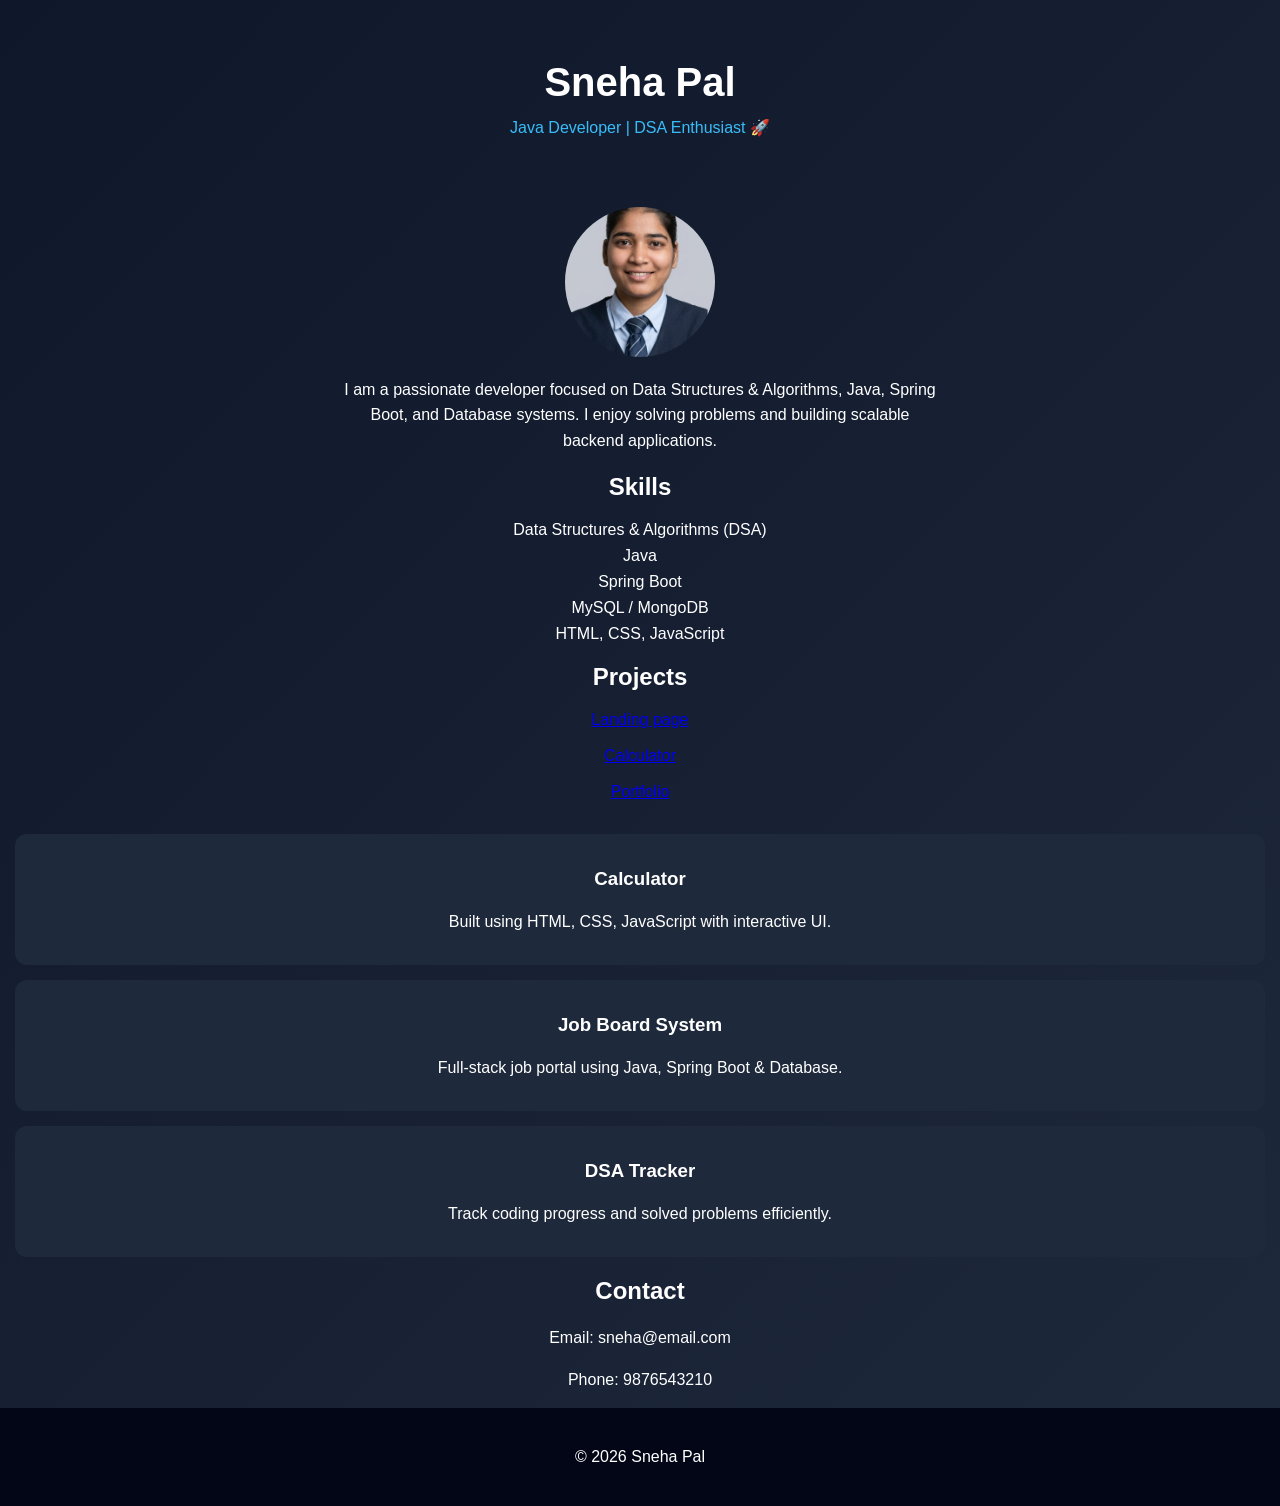
<file: index.html>
<!DOCTYPE html>
<html>
<head>
  <title>Sneha Pal Portfolio</title>
  <link rel="stylesheet" href="style.css">
</head>
<body>

<!-- HEADER / HERO -->
<header>
  <h1>Sneha Pal</h1>
  <p>Java Developer | DSA Enthusiast 🚀</p>
</header>

<!-- ABOUT -->
<section id="about">
  <img src="image copy.png" alt="Sneha Pal">
  <p>
    I am a passionate developer focused on Data Structures & Algorithms,
    Java, Spring Boot, and Database systems. I enjoy solving problems and
    building scalable backend applications.
  </p>
</section>

<!-- SKILLS -->
<section>
  <h2>Skills</h2>
  <ul>
    <li>Data Structures & Algorithms (DSA)</li>
    <li>Java</li>
    <li>Spring Boot</li>
    <li>MySQL / MongoDB</li>
    <li>HTML, CSS, JavaScript</li>
  </ul>
</section>

<!-- PROJECTS -->
<section>
  <h2>Projects</h2>
  <a href="Landing.html">Landing page</a><br><br>
    <a href="calculator.html">Calculator</a><br><br>
    <a href="index.html">Portfolio</a><br><br>

  <div class="card">
    <h3>Calculator</h3>
    <p>Built using HTML, CSS, JavaScript with interactive UI.</p>
  </div>

  <div class="card">
    <h3>Job Board System</h3>
    <p>Full-stack job portal using Java, Spring Boot & Database.</p>
  </div>

  <div class="card">
    <h3>DSA Tracker</h3>
    <p>Track coding progress and solved problems efficiently.</p>
  </div>

</section>

<!-- CONTACT -->
<section>
  <h2>Contact</h2>
  <p>Email: sneha@email.com</p>
  <p>Phone: 9876543210</p>
</section>

<!-- FOOTER -->
<footer>
  <p>© 2026 Sneha Pal</p>
</footer>

</body>
</html>
</file>
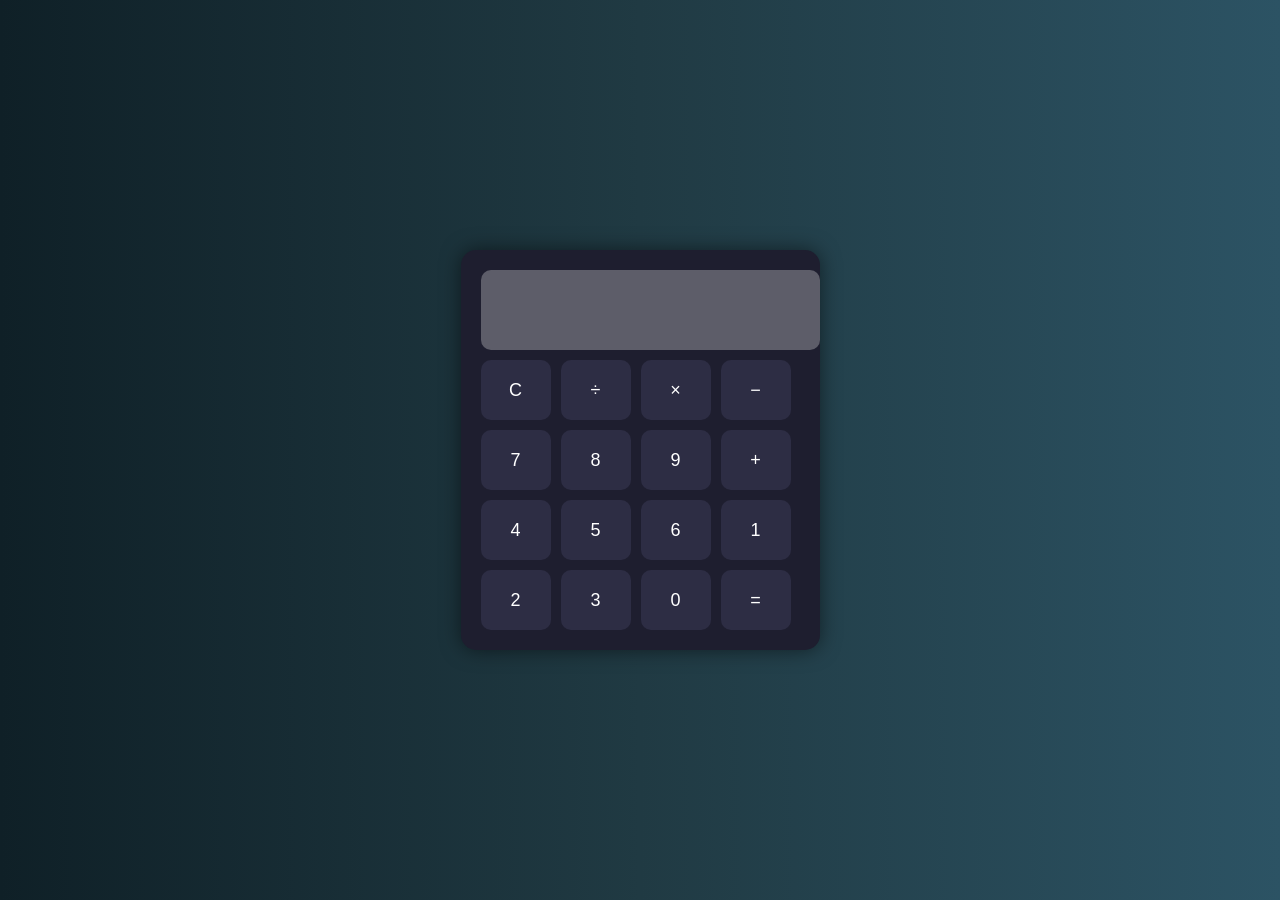
<file: Calculator.html>
<!DOCTYPE html>
<html>
<head>
  <title>Calculator</title>
  <link rel="stylesheet" href="Calculator.css">
</head>
<body>

<div class="calculator">
  <input type="text" id="display" disabled>

  <div class="buttons">
    <button onclick="clearDisplay()">C</button>
    <button onclick="appendValue('/')">÷</button>
    <button onclick="appendValue('*')">×</button>
    <button onclick="appendValue('-')">−</button>

    <button onclick="appendValue('7')">7</button>
    <button onclick="appendValue('8')">8</button>
    <button onclick="appendValue('9')">9</button>
    <button onclick="appendValue('+')">+</button>

    <button onclick="appendValue('4')">4</button>
    <button onclick="appendValue('5')">5</button>
    <button onclick="appendValue('6')">6</button>

    <button onclick="appendValue('1')">1</button>
    <button onclick="appendValue('2')">2</button>
    <button onclick="appendValue('3')">3</button>

    <button onclick="appendValue('0')">0</button>
    <button onclick="calculate()">=</button>
  </div>
</div>

<script src="Calculator.js"></script>
</body>
</html>
</file>
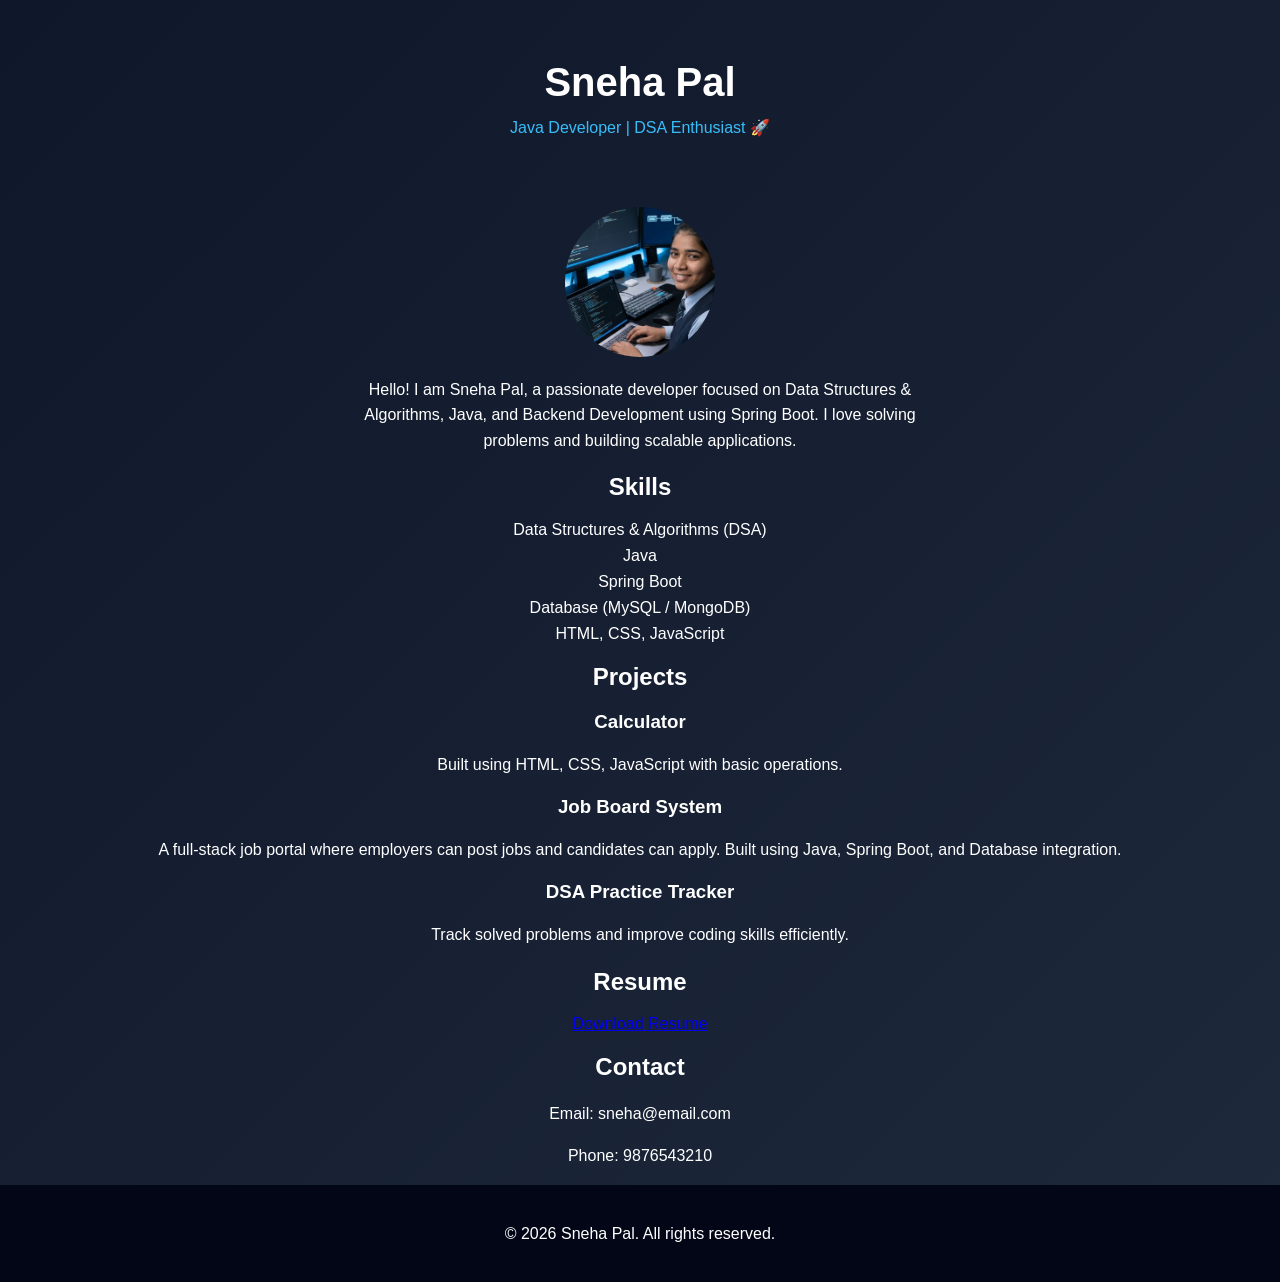
<file: Landing.html>
<!DOCTYPE html>
<html>
<head>
  <title>Sneha Pal Portfolio</title>
  <link rel="stylesheet" href="style.css">
</head>
<body>

<!-- HEADER -->
<header>
  <h1>Sneha Pal</h1>
  <p>Java Developer | DSA Enthusiast 🚀</p>
</header>

<!-- ABOUT -->
<section id="about">
  <img src="image.png" alt="profile">
  <p>
    Hello! I am Sneha Pal, a passionate developer focused on Data Structures & Algorithms, 
    Java, and Backend Development using Spring Boot. I love solving problems and building scalable applications.
  </p>
</section>

<!-- SKILLS -->
<section id="skills">
  <h2>Skills</h2>
  <ul>
    <li>Data Structures & Algorithms (DSA)</li>
    <li>Java</li>
    <li>Spring Boot</li>
    <li>Database (MySQL / MongoDB)</li>
    <li>HTML, CSS, JavaScript</li>
  </ul>
</section>

<!-- PROJECTS -->
<section id="projects">
  <h2>Projects</h2>

  <div class="project">
    <h3>Calculator</h3>
    <p>Built using HTML, CSS, JavaScript with basic operations.</p>
  </div>

  <div class="project">
    <h3>Job Board System</h3>
    <p>
      A full-stack job portal where employers can post jobs and candidates can apply. 
      Built using Java, Spring Boot, and Database integration.
    </p>
  </div>

  <div class="project">
    <h3>DSA Practice Tracker</h3>
    <p>Track solved problems and improve coding skills efficiently.</p>
  </div>

</section>

<!-- RESUME -->
<section id="resume">
  <h2>Resume</h2>
  <a href="#">Download Resume</a>
</section>

<!-- CONTACT -->
<section id="contact">
  <h2>Contact</h2>
  <p>Email: sneha@email.com</p>
  <p>Phone: 9876543210</p>
</section>

<!-- FOOTER -->
<footer>
  <p>© 2026 Sneha Pal. All rights reserved.</p>
</footer>

</body>
</html>
</file>
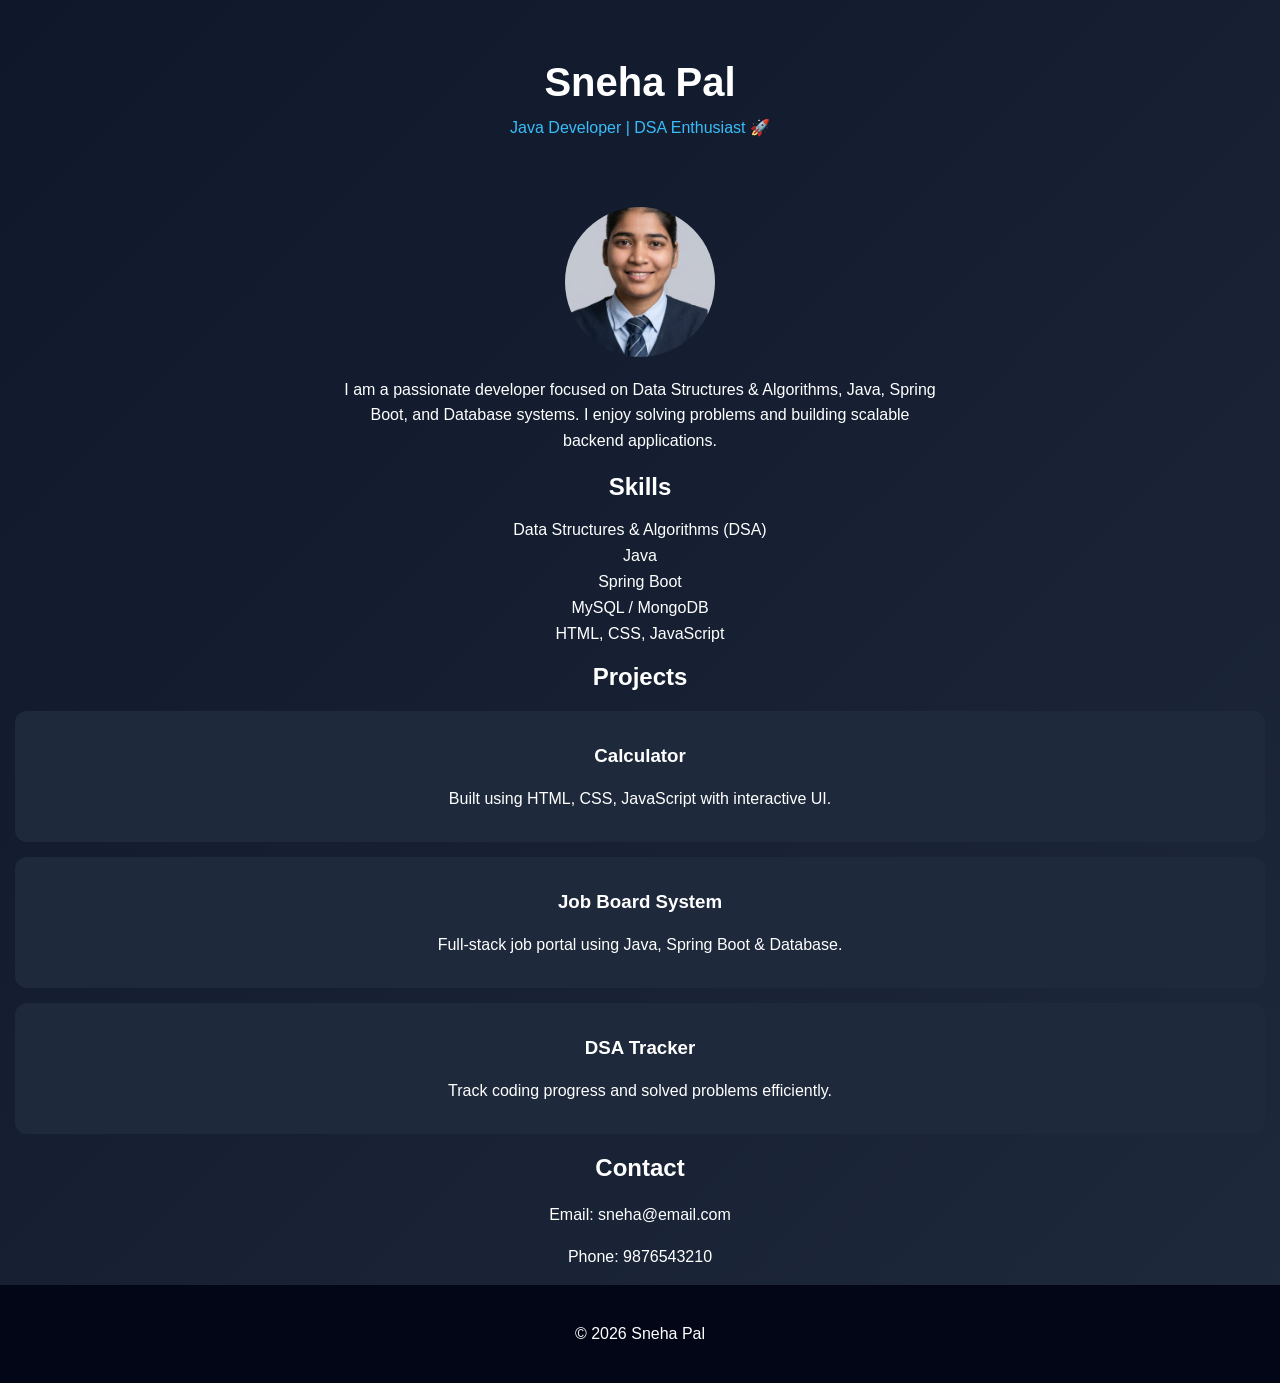
<file: portfolio.html>
<!DOCTYPE html>
<html>
<head>
  <title>Sneha Pal Portfolio</title>
  <link rel="stylesheet" href="style.css">
</head>
<body>

<!-- HEADER / HERO -->
<header>
  <h1>Sneha Pal</h1>
  <p>Java Developer | DSA Enthusiast 🚀</p>
</header>

<!-- ABOUT -->
<section id="about">
  <img src="image copy.png" alt="Sneha Pal">
  <p>
    I am a passionate developer focused on Data Structures & Algorithms,
    Java, Spring Boot, and Database systems. I enjoy solving problems and
    building scalable backend applications.
  </p>
</section>

<!-- SKILLS -->
<section>
  <h2>Skills</h2>
  <ul>
    <li>Data Structures & Algorithms (DSA)</li>
    <li>Java</li>
    <li>Spring Boot</li>
    <li>MySQL / MongoDB</li>
    <li>HTML, CSS, JavaScript</li>
  </ul>
</section>

<!-- PROJECTS -->
<section>
  <h2>Projects</h2>

  <div class="card">
    <h3>Calculator</h3>
    <p>Built using HTML, CSS, JavaScript with interactive UI.</p>
  </div>

  <div class="card">
    <h3>Job Board System</h3>
    <p>Full-stack job portal using Java, Spring Boot & Database.</p>
  </div>

  <div class="card">
    <h3>DSA Tracker</h3>
    <p>Track coding progress and solved problems efficiently.</p>
  </div>

</section>

<!-- CONTACT -->
<section>
  <h2>Contact</h2>
  <p>Email: sneha@email.com</p>
  <p>Phone: 9876543210</p>
</section>

<!-- FOOTER -->
<footer>
  <p>© 2026 Sneha Pal</p>
</footer>

</body>
</html>
</file>
<file: style.css>
body {
  margin: 0;
  font-family: Arial;
  background: linear-gradient(135deg, #0f172a, #1e293b);
  color: white;
  text-align: center;
}

/* Header */
header {
  padding: 60px 20px 30px;
}

header h1 {
  font-size: 40px;
  margin: 0;
}

header p {
  color: #38bdf8;
  margin-top: 10px;
}

/* Sections */
section {
  margin-top: 20px;
}
img{
    width: 150px;
    height: 150px;
    object-fit: cover;
}

/* Image */
#about img {
  width: 150px;
  height: 150px;
  border-radius: 50%;
  object-fit: cover;
  display: block;
  margin: 20px auto;
}
#about img:hover {
  transform: scale(1.05);
  transition: 0.3s;
}
#about p {
  max-width: 600px;
  margin: 10px auto;
  line-height: 1.6;
}

/* Text */
p {
  line-height: 1.6;
}

/* Skills */
ul {
  list-style: none;
  padding: 0;
}

li {
  margin: 8px;
}

/* Cards */
.card {
  background: #1e293b;
  margin: 15px;
  padding: 15px;
  border-radius: 12px;
  transition: 0.3s;
}

.card:hover {
  transform: scale(1.05);
  box-shadow: 0 0 15px #38bdf8;
}

/* Footer */
footer {
  padding: 20px;
  background: #020617;
}
</file>
<file: Calculator.css>
body {
  margin: 0;
  height: 100vh;
  display: flex;
  justify-content: center;
  align-items: center;
  background: linear-gradient(to right, #0f2027, #203a43, #2c5364);
  font-family: Arial;
}

.calculator {
  background: #1e1e2f;
  padding: 20px;
  border-radius: 15px;
  box-shadow: 0 0 20px rgba(0,0,0,0.5);
}

#display {
  width: 100%;
  height: 60px;
  font-size: 24px;
  margin-bottom: 10px;
  text-align: right;
  padding: 10px;
  border: none;
  border-radius: 10px;
}

.buttons {
  display: grid;
  grid-template-columns: repeat(4, 70px);
  gap: 10px;
}

button {
  height: 60px;
  font-size: 18px;
  border: none;
  border-radius: 10px;
  cursor: pointer;
  background: #2d2d44;
  color: white;
  transition: 0.2s;
}

button:hover {
  background: #3d3d66;
}

button:active {
  transform: scale(0.95);
}
</file>
